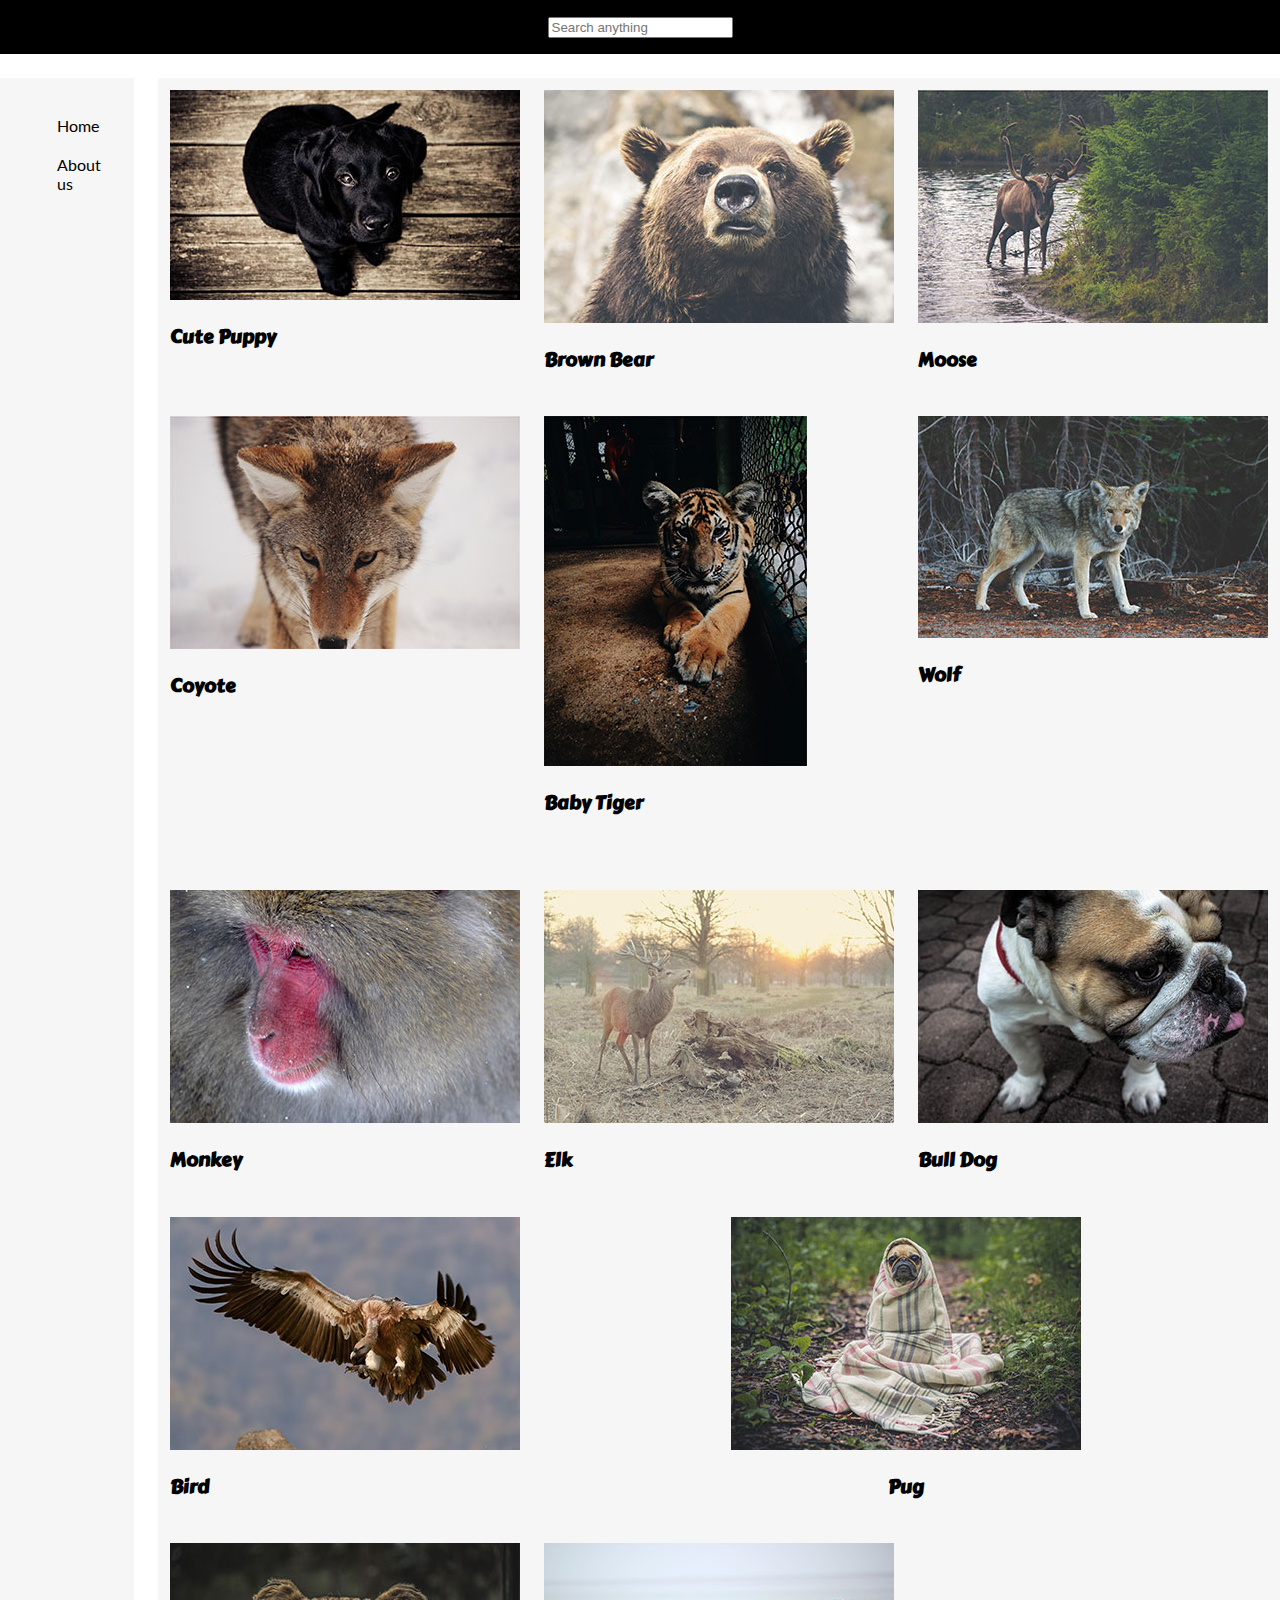
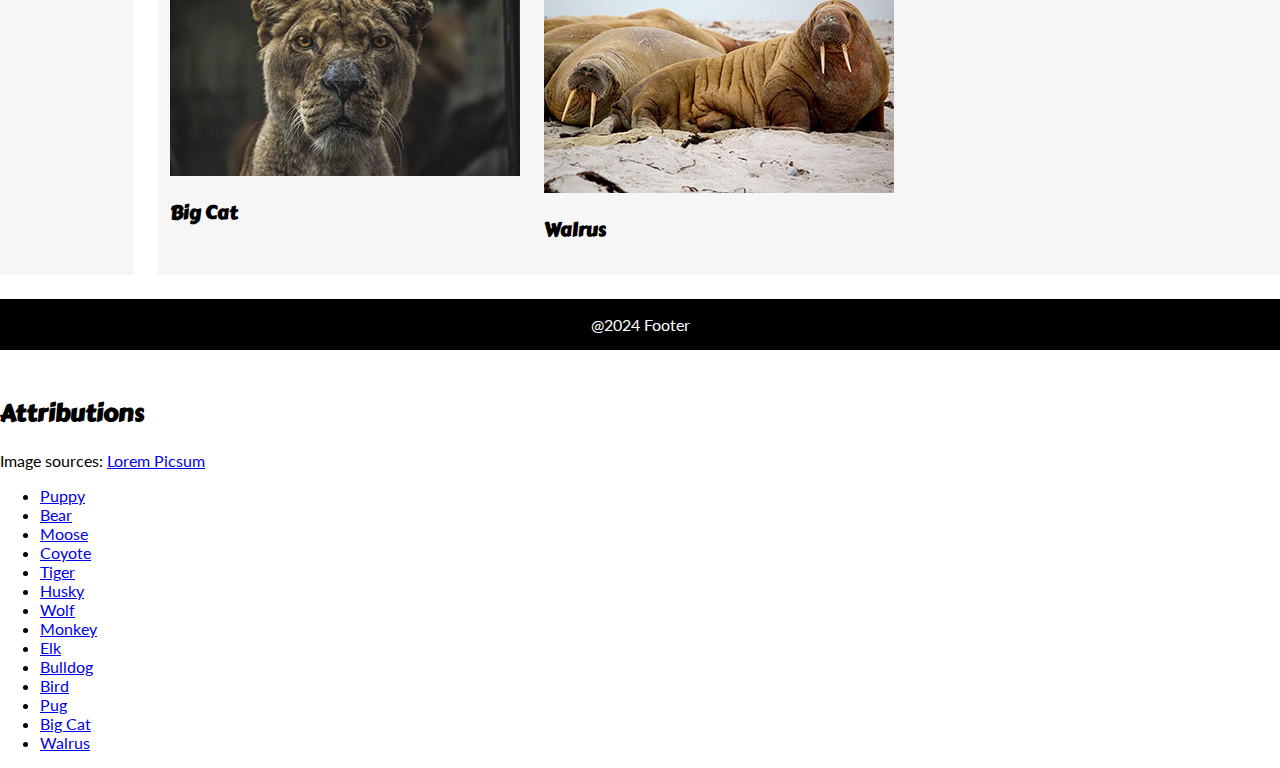
<file: index.html>
<!DOCTYPE html>
<html lang="en">
  <head>
    <meta charset="UTF-8" />
    <meta http-equiv="X-UA-Compatible" content="IE=edge" />
    <meta name="viewport" content="width=device-width, initial-scale=1.0" />
    <title>Animal Gallery</title>
    <link rel="preconnect" href="https://fonts.googleapis.com" />
    <link rel="preconnect" href="https://fonts.gstatic.com" crossorigin />
    <link
      href="https://fonts.googleapis.com/css2?family=Carter+One&family=Lato&display=swap"
      rel="stylesheet"
    />
    <link rel="stylesheet" href="css/theme.css" />
    <link rel="stylesheet" href="css/main.css" />
  </head>
  <body>
    <main class="grid-container">
      <header>
        <input placeholder="Search anything" />
        <i class="fas fa-home icon"></i>
      </header>
      <nav>
        <ul>
          <li>Home</li>
          <li>About us</li>
        </ul>
      </nav>
      <section class="images-container">
        <div>
          <img src="images/237-puppy.jpg" alt="Puppy Image" />
          <h3>Cute Puppy</h3>
        </div>
        <div>
          <img src="images/433-bear.jpg" alt="Brown Bear Image" />
          <h3>Brown Bear</h3>
        </div>
        <div>
          <img src="images/577-moose.jpg" alt="Moose Image" />
          <h3>Moose</h3>
        </div>
        <div>
          <img src="images/582-coyote.jpg" alt="Coyote Image" />
          <h3>Coyote</h3>
        </div>
        <div>
          <img src="images/593-tiger.jpg" alt="Baby Tiger Image" />
          <h3>Baby Tiger</h3>
        </div>
        <div>
          <img src="images/718-wolf.jpg" alt="Wolf Image" />
          <h3>Wolf</h3>
        </div>
        <div>
          <img src="images/783-monkey.jpg" alt="Monkey Image" />
          <h3>Monkey</h3>
        </div>
        <div>
          <img src="images/790-elk.jpg" alt="Elk Image" />
          <h3>Elk</h3>
        </div>
        <div>
          <img src="images/837-bulldog.jpg" alt="Bull Dog Image" />
          <h3>Bull Dog</h3>
        </div>
        <div>
          <img src="images/1024-bird.jpg" alt="Bird Image" />
          <h3>Bird</h3>
        </div>
        <div class="pug">
          <img src="images/1025-pug.jpg" alt="Pug Image" />
          <h3>Pug</h3>
        </div>
        <div>
          <img src="images/1074-cat.jpg" alt="Cat Image" />
          <h3>Big Cat</h3>
        </div>
        <div>
          <img src="images/1084-walrus.jpg" alt="Walrus Image" />
          <h3>Walrus</h3>
        </div>
      </section>
      <aside>
        <h2>Attributions</h2>
        <p>Image sources: <a href="https://picsum.photos/">Lorem Picsum</a></p>
        <ul>
          <li><a href="https://picsum.photos/id/237/info">Puppy</a></li>
          <li><a href="https://picsum.photos/id/433/info">Bear</a></li>
          <li><a href="https://picsum.photos/id/577/info">Moose</a></li>
          <li><a href="https://picsum.photos/id/582/info">Coyote</a></li>
          <li><a href="https://picsum.photos/id/593/info">Tiger</a></li>
          <li><a href="https://picsum.photos/id/659/info">Husky</a></li>
          <li><a href="https://picsum.photos/id/718/info">Wolf</a></li>
          <li><a href="https://picsum.photos/id/783/info">Monkey</a></li>
          <li><a href="https://picsum.photos/id/790/info">Elk</a></li>
          <li><a href="https://picsum.photos/id/837/info">Bulldog</a></li>
          <li><a href="https://picsum.photos/id/1024/info">Bird</a></li>
          <li><a href="https://picsum.photos/id/1025/info">Pug</a></li>
          <li><a href="https://picsum.photos/id/1074/info">Big Cat</a></li>
          <li><a href="https://picsum.photos/id/1084/info">Walrus</a></li>
        </ul>
      </aside>
      <footer>@2024 Footer</footer>
    </main>
  </body>
</html>
</file>
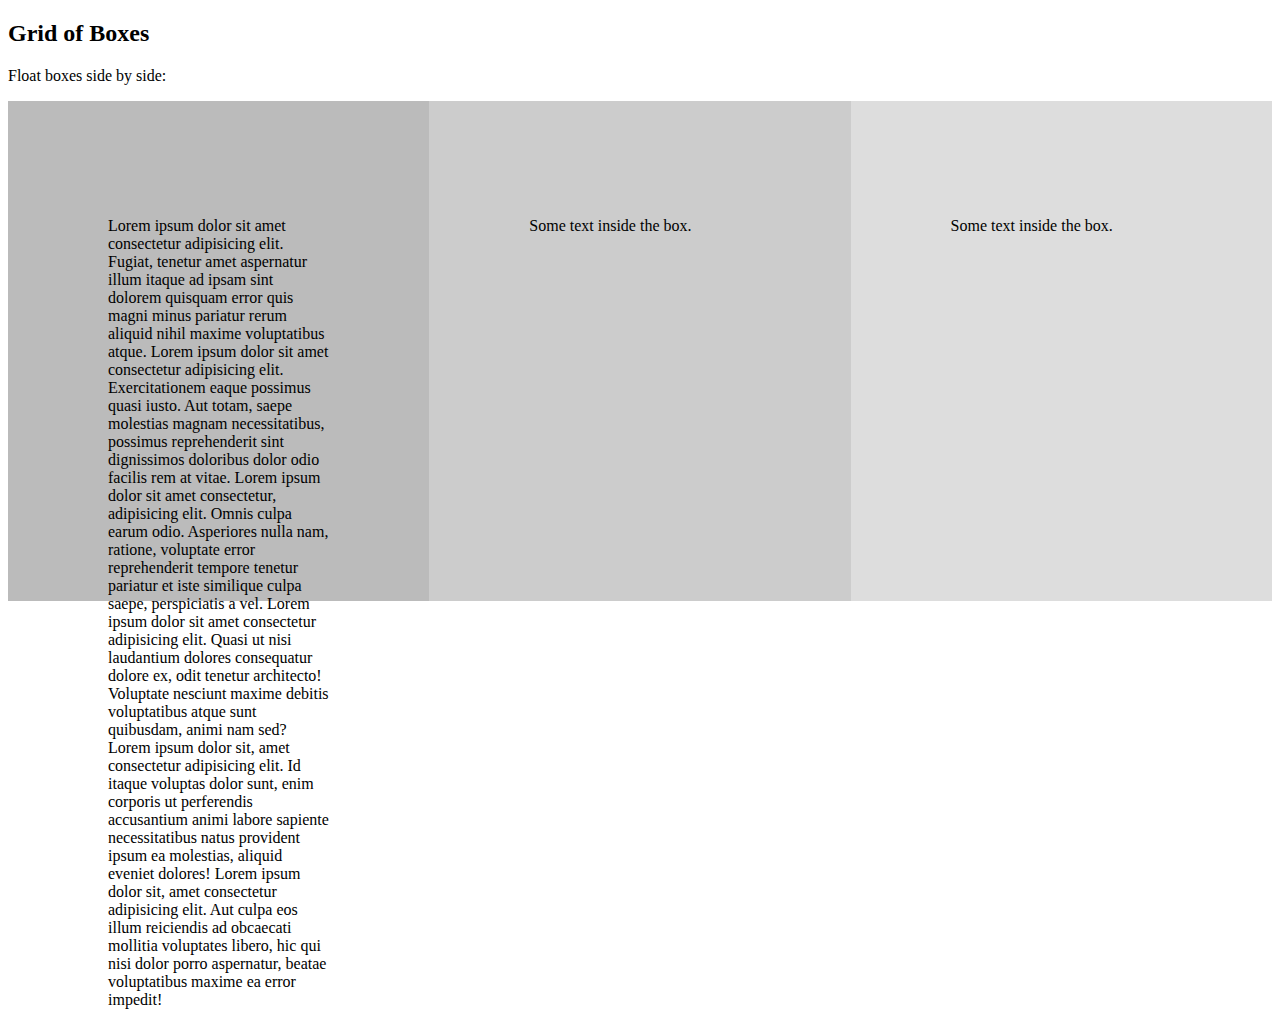
<file: basic.html>
<!DOCTYPE html>
<html lang="en">
  <head>
    <title>Float</title>
    <style>
      * {
        box-sizing: border-box;
      }

      .box {
        float: left;
        width: 33.33%;
        /* padding: 50px; */
        /* padding: 500px; */
        padding: 100px;
        height: 500px;
      }

      .clearfix::after {
        content: '';
        clear: both;
        display: table;
      }
    </style>
  </head>
  <body>
    <h2>Grid of Boxes</h2>
    <p>Float boxes side by side:</p>

    <div class="clearfix">
      <div class="box" style="background-color: #bbb">
        <p>
          Lorem ipsum dolor sit amet consectetur adipisicing elit. Fugiat,
          tenetur amet aspernatur illum itaque ad ipsam sint dolorem quisquam
          error quis magni minus pariatur rerum aliquid nihil maxime
          voluptatibus atque. Lorem ipsum dolor sit amet consectetur adipisicing
          elit. Exercitationem eaque possimus quasi iusto. Aut totam, saepe
          molestias magnam necessitatibus, possimus reprehenderit sint
          dignissimos doloribus dolor odio facilis rem at vitae. Lorem ipsum
          dolor sit amet consectetur, adipisicing elit. Omnis culpa earum odio.
          Asperiores nulla nam, ratione, voluptate error reprehenderit tempore
          tenetur pariatur et iste similique culpa saepe, perspiciatis a vel.
          Lorem ipsum dolor sit amet consectetur adipisicing elit. Quasi ut nisi
          laudantium dolores consequatur dolore ex, odit tenetur architecto!
          Voluptate nesciunt maxime debitis voluptatibus atque sunt quibusdam,
          animi nam sed? Lorem ipsum dolor sit, amet consectetur adipisicing
          elit. Id itaque voluptas dolor sunt, enim corporis ut perferendis
          accusantium animi labore sapiente necessitatibus natus provident ipsum
          ea molestias, aliquid eveniet dolores! Lorem ipsum dolor sit, amet
          consectetur adipisicing elit. Aut culpa eos illum reiciendis ad
          obcaecati mollitia voluptates libero, hic qui nisi dolor porro
          aspernatur, beatae voluptatibus maxime ea error impedit!
        </p>
      </div>
      <div class="box" style="background-color: #ccc">
        <p>Some text inside the box.</p>
      </div>
      <div class="box" style="background-color: #ddd">
        <p>Some text inside the box.</p>
      </div>
    </div>
  </body>
</html>
</file>
<file: css/theme.css>
* {
  box-sizing: border-box;
}

body,
html {
  margin: 0;
  padding: 0;
  box-sizing: border-box;
  font-family: 'Lato', Arial, Helvetica, sans-serif;
}

h1,
h2,
h3 {
  font-family: 'Carter One', Verdana, Geneva, Tahoma, sans-serif;
}
</file>
<file: css/main.css>
/* CSS Grid code here */
.grid-container {
    display: grid;
    grid-template-areas: 'header header' 'nav images-container' 'footer footer' 'aside aside';
    grid-template-columns: 1fr 3fr;
    grid-template-rows: auto 1fr auto auto;
    gap: 24px;
    height: 100vh;
}

header {
    grid-area: header;
    background-color: rgb(0, 0, 0);
    text-align: center;
    padding: 16px;
    color: white;
}

nav {
    grid-area: nav;
    background-color: rgb(246, 246, 246);
    padding: 12px;
}

nav ul {
    list-style: none;
}

nav ul li {
    padding: 10px 5px;
}

.images-container {
    grid-area: images-container;
    background-color: rgb(246, 246, 246);
    padding: 12px;
    display: grid;
    grid-template-columns: repeat(3, 1fr);
    grid-template-rows: 1fr 450px 1fr 1fr;
    gap: 24px;
}

.pug {
    grid-column: span 2;
    text-align: center;
}

footer {
    grid-area: footer;
    background-color: rgb(0, 0, 0);
    text-align: center;
    padding: 16px;
    color: white;
}

aside {
    grid-area: aside;
}
</file>
